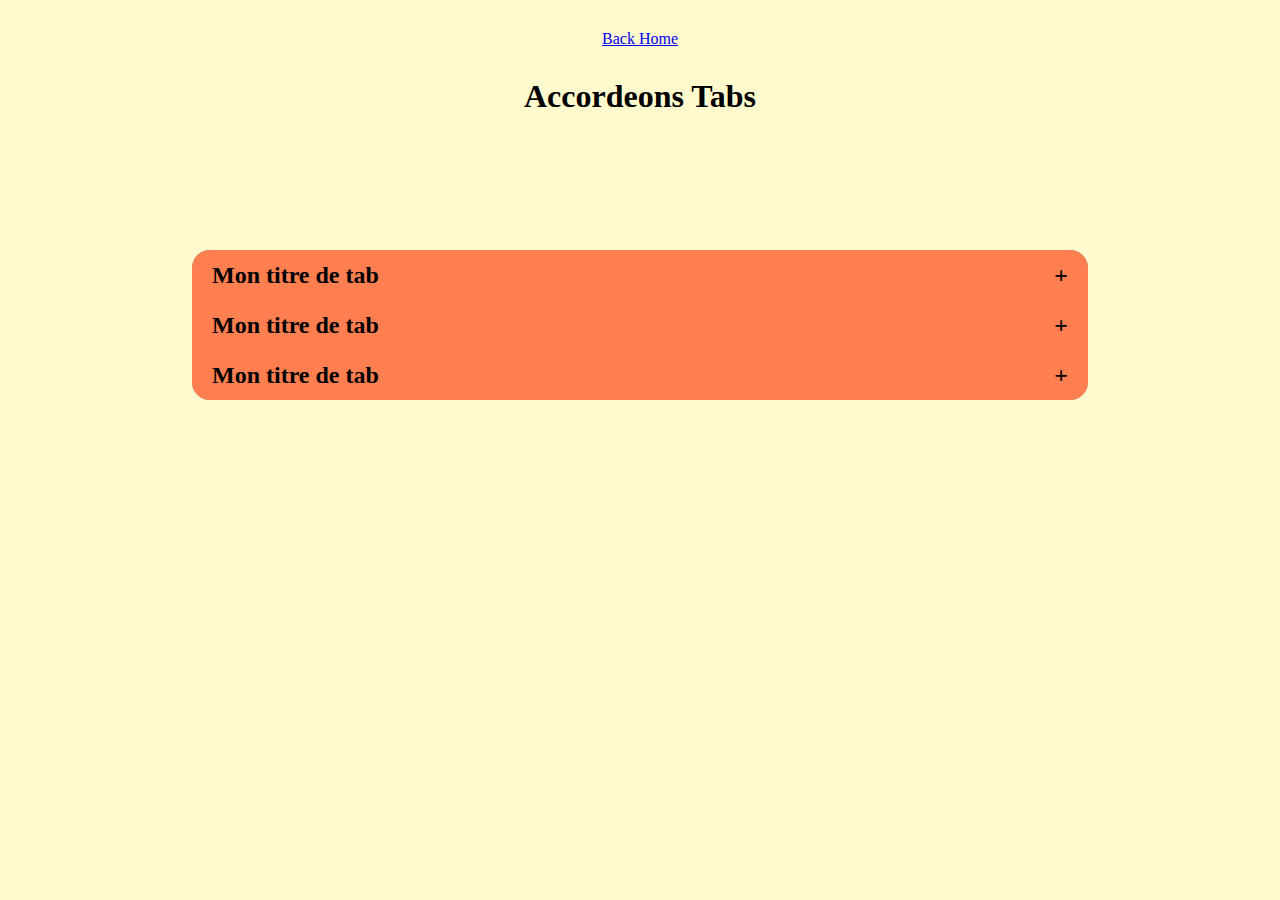
<file: projects/accordeons-tabs/accordeons-tabs.html>
<!DOCTYPE html>
<html lang="fr">
  <head>
    <meta charset="UTF-8" />
    <meta http-equiv="X-UA-Compatible" content="IE=edge" />
    <meta name="viewport" content="width=device-width, initial-scale=1.0" />
    <title>#100DaysOfCode #8 Accordeons Tabs</title>
    <link rel="stylesheet" href="./style.css" />
  </head>
  <body id="body">
    <a
      class="navbar-brand theme"
      href="https://antho91300.github.io/100-days-of-code/#page-top"
      >Back Home</a
    >
    <h1 class="theme">Accordeons Tabs</h1>

    <div class="accordeons-tabs">
      <div class="accordeon-tab">
        <h2 class="tab-title" data-tab="tab1">Mon titre de tab</h2>
        <div class="tab-content" data-tab="tab1">
          <p>
            Lorem ipsum dolor sit amet consectetur adipisicing elit. Itaque
            consectetur quae pariatur rem perferendis tempore recusandae
            expedita cum, animi id illo laborum dolores doloremque delectus
            velit. Perferendis error tempora obcaecati?
          </p>
        </div>
      </div>
      <div class="accordeon-tab">
        <h2 class="tab-title" data-tab="tab2">Mon titre de tab</h2>
        <div class="tab-content" data-tab="tab2">
          <p>
            Lorem ipsum dolor sit amet, consectetur adipiscing elit, sed do
            eiusmod tempor incididunt ut labore et dolore magna aliqua.
            Vulputate sapien nec sagittis aliquam malesuada. At varius vel
            pharetra vel turpis nunc eget. Sagittis aliquam malesuada bibendum
            arcu vitae. Pellentesque pulvinar pellentesque habitant morbi
            tristique senectus et netus et. Quam id leo in vitae turpis massa
            sed elementum. Nunc aliquet bibendum enim facilisis gravida neque
            convallis. Et malesuada fames ac turpis egestas integer eget
            aliquet. Feugiat sed lectus vestibulum mattis ullamcorper velit sed
            ullamcorper. Diam donec adipiscing tristique risus nec feugiat in
            fermentum. Amet nisl purus in mollis nunc sed id semper. Maecenas
            sed enim ut sem. Nullam ac tortor vitae purus. Suscipit adipiscing
            bibendum est ultricies integer quis auctor. In ante metus dictum at
            tempor. Nunc pulvinar sapien et ligula. Fermentum et sollicitudin ac
            orci phasellus egestas. Commodo sed egestas egestas fringilla
            phasellus faucibus scelerisque eleifend. Sed velit dignissim sodales
            ut eu sem integer vitae justo. Lobortis scelerisque fermentum dui
            faucibus. Urna nunc id cursus metus aliquam eleifend mi in. Risus
            nec feugiat in fermentum posuere. Odio facilisis mauris sit amet.
            Elementum eu facilisis sed odio morbi. Diam maecenas sed enim ut sem
            viverra. Tristique senectus et netus et. Malesuada bibendum arcu
            vitae elementum curabitur vitae nunc. Volutpat consequat mauris nunc
            congue nisi vitae suscipit tellus. Sociis natoque penatibus et
            magnis dis. Cursus turpis massa tincidunt dui ut. Imperdiet proin
            fermentum leo vel orci. Urna id volutpat lacus laoreet non
            curabitur. Tellus orci ac auctor augue mauris augue neque gravida.
            Neque aliquam vestibulum morbi blandit. Integer quis auctor elit
            sed. Tortor at auctor urna nunc. In fermentum et sollicitudin ac
            orci phasellus egestas tellus. At urna condimentum mattis
            pellentesque. Proin fermentum leo vel orci porta non. Quam vulputate
            dignissim suspendisse in. Semper eget duis at tellus at urna
            condimentum. Aliquam id diam maecenas ultricies mi eget mauris. Eu
            lobortis elementum nibh tellus molestie nunc non blandit. Tempus
            urna et pharetra pharetra massa massa ultricies. Eros donec ac odio
            tempor orci dapibus. Enim neque volutpat ac tincidunt. Auctor urna
            nunc id cursus metus aliquam eleifend mi.
          </p>
        </div>
      </div>
      <div class="accordeon-tab">
        <h2 class="tab-title" data-tab="tab3">Mon titre de tab</h2>
        <div class="tab-content" data-tab="tab3">
          <p>
            Lorem ipsum dolor sit amet, consectetur adipiscing elit, sed do eiusmod tempor incididunt ut labore et dolore magna aliqua. Vulputate sapien nec sagittis aliquam malesuada. At varius vel pharetra vel turpis nunc eget. Sagittis aliquam malesuada bibendum arcu vitae. Pellentesque pulvinar pellentesque habitant morbi tristique senectus et netus et. Quam id leo in vitae turpis massa sed elementum. Nunc aliquet bibendum enim facilisis gravida neque convallis. Et malesuada fames ac turpis egestas integer eget aliquet. Feugiat sed lectus vestibulum mattis ullamcorper velit sed ullamcorper. Diam donec adipiscing tristique risus nec feugiat in fermentum. Amet nisl purus in mollis nunc sed id semper.</p>

            <p>sed enim ut sem. Nullam ac tortor vitae purus. Suscipit adipiscing bibendum est ultricies integer quis auctor. In ante metus dictum at tempor. Nunc pulvinar sapien et ligula. Fermentum et sollicitudin ac orci phasellus egestas. Commodo sed egestas egestas fringilla phasellus faucibus scelerisque eleifend. Sed velit dignissim sodales ut eu sem integer vitae justo. Lobortis scelerisque fermentum dui faucibus. Urna nunc id cursus metus aliquam eleifend mi in. Risus nec feugiat in fermentum posuere. Odio facilisis mauris sit amet. Elementum eu facilisis sed odio morbi. Diam maecenas sed enim ut sem viverra. Tristique senectus et netus et. Malesuada bibendum arcu vitae elementum curabitur vitae nunc. Volutpat consequat mauris nunc congue nisi vitae suscipit tellus.</p>

            </p>Sociis natoque penatibus et magnis dis. Cursus turpis massa tincidunt dui ut. Imperdiet proin fermentum leo vel orci. Urna id volutpat lacus laoreet non curabitur. Tellus orci ac auctor augue mauris augue neque gravida. Neque aliquam vestibulum morbi blandit. Integer quis auctor elit sed. Tortor at auctor urna nunc. In fermentum et sollicitudin ac orci phasellus egestas tellus. At urna condimentum mattis pellentesque. Proin fermentum leo vel orci porta non. Quam vulputate dignissim suspendisse in. Semper eget duis at tellus at urna condimentum. Aliquam id diam maecenas ultricies mi eget mauris. Eu lobortis elementum nibh tellus molestie nunc non blandit. Tempus urna et pharetra pharetra massa massa ultricies. Eros donec ac odio tempor orci dapibus. Enim neque volutpat ac tincidunt. Auctor urna nunc id cursus metus aliquam eleifend mi.</p>
        </div>
      </div>
    </div>

    <script src="./app.js"></script>
  </body>
</html>
</file>
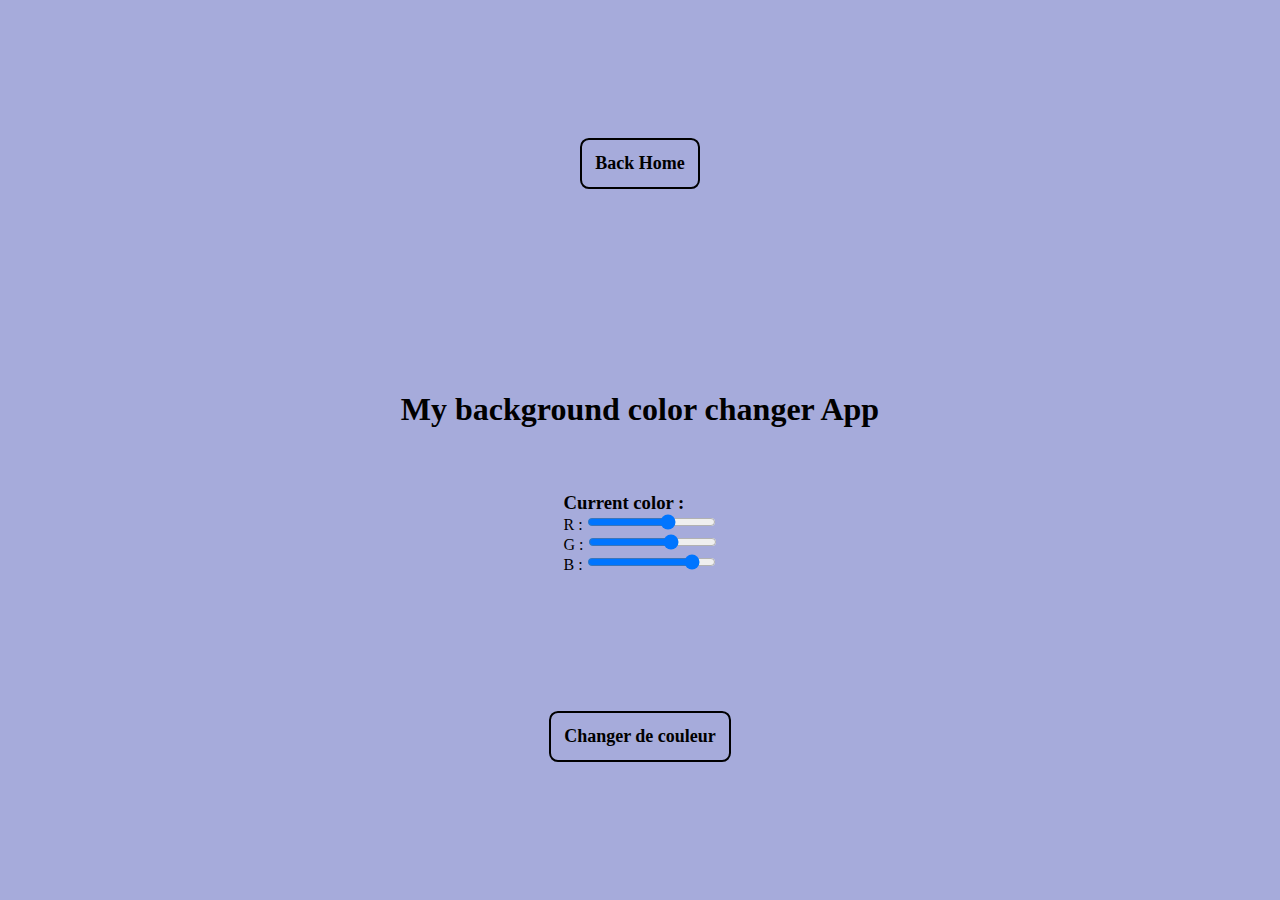
<file: projects/bg-color-app/bg-color-app.html>
<!DOCTYPE html>
<html lang="fr">
<head>
    <meta charset="UTF-8">
    <meta http-equiv="X-UA-Compatible" content="IE=edge">
    <meta name="viewport" content="width=device-width, initial-scale=1.0">
    <title>#100DaysOfCode #1 BackgroundColorApp</title>
    <link rel="stylesheet" href="./style.css">
</head>
<body id="body">
    <a class="navbar-brand theme" href="https://antho91300.github.io/100-days-of-code/#page-top">Back Home</a>
    <h1 class="theme">My background color changer App</h1>

    <div class="theme">
        <h3 >Current color :</h3>
        <div>
            <label for="r-value">R :</label>
            <input type="range" name="r-value" id="r-value" min="0" max="255">
        </div>
        <div>
            <label for="g-value">G :</label>
            <input type="range" name="g-value" id="g-value" min="0" max="255">
        </div>
        
        <div>
            <label for="b-value">B :</label>
            <input type="range" name="b-value" id="b-value" min="0" max="255">
        </div>
    </div>

    <a id="btn" class="theme light" href="#">Changer de couleur</a>
    <script src="./app.js"></script>
</body>

</html>
</file>
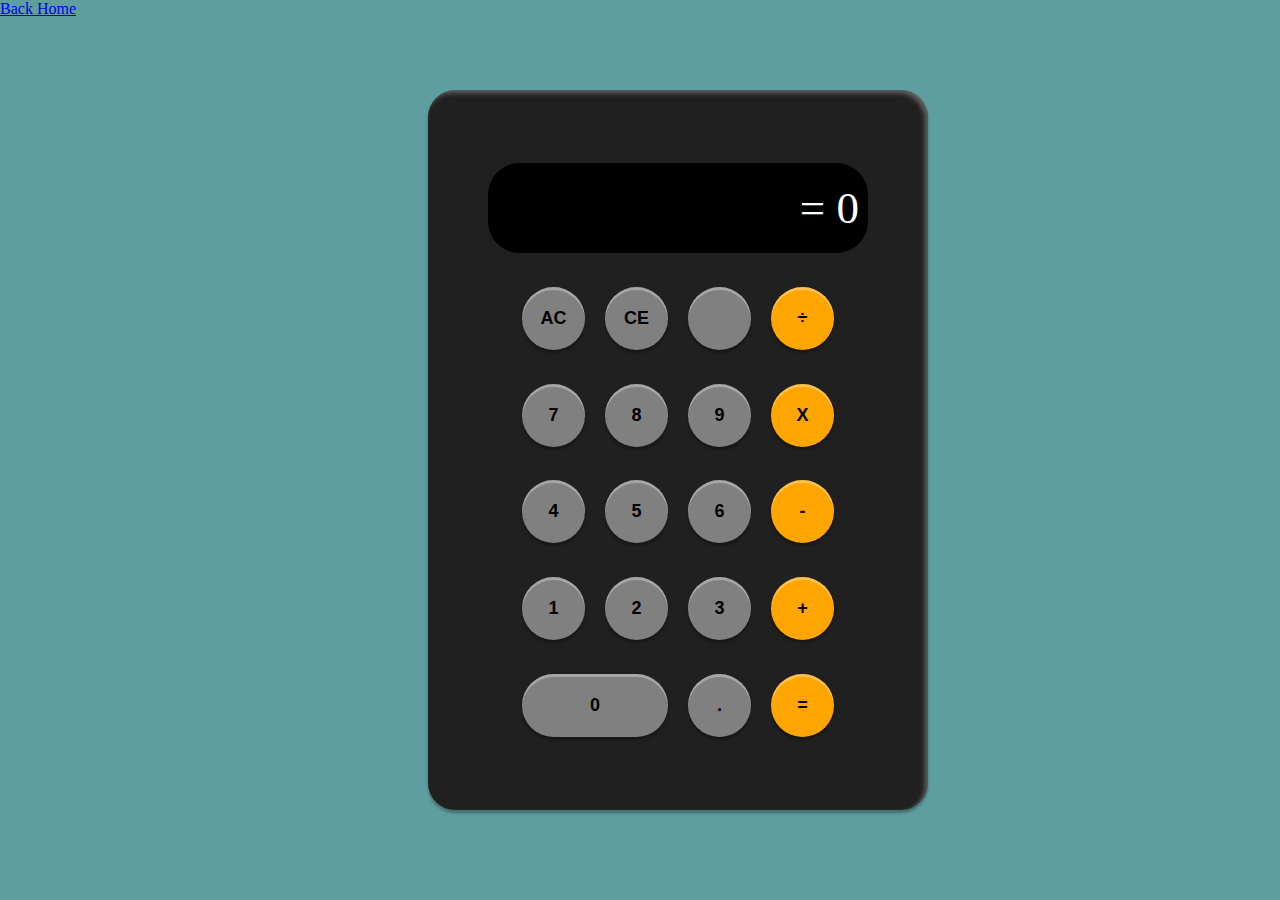
<file: projects/calculator/calculator.html>
<!DOCTYPE html>
<html lang="en">
<head>
    <meta charset="UTF-8">
    <meta http-equiv="X-UA-Compatible" content="IE=edge">
    <meta name="viewport" content="width=device-width, initial-scale=1.0">
    <title>#100DaysOfCode #3 Calculator</title>
    <link rel="stylesheet" href="./style.css">
</head>
<body>
    <a class="navbar-brand theme" href="https://antho91300.github.io/100-days-of-code/#page-top">Back Home</a>
    <div class="calculator">
        <!-- Input line -->
        <div class="line input">
            <div class="display">
                <p class="operation" id="operation"></p>
                <p class="result">= <span id="result"></span></p>
            </div>

        </div>
        <!-- AC / CE / "+/-" / "/" line -->
        <div class="line line-1">
            <button class="btn btn-round red" data-action="reset">AC</button>
            <button class="btn btn-round" data-action="clear">CE</button>
            <button class="btn btn-round" data-action="none"></button>
            <button class="btn btn-round orange" data-action="divide">÷</button>
        </div>
        <!-- 7 / 8 / 9 / X line -->
        <div class="line line-2">
            <button class="btn btn-round">7</button>
            <button class="btn btn-round">8</button>
            <button class="btn btn-round">9</button>
            <button class="btn btn-round orange" data-action="multiply">X</button>
        </div>
        <!-- 4 / 5 / 6 / - line -->
        <div class="line line-3">
            <button class="btn btn-round">4</button>
            <button class="btn btn-round">5</button>
            <button class="btn btn-round">6</button>
            <button class="btn btn-round orange" data-action="substract">-</button>
        </div>
        <!-- 1 / 2 / 3 / + line -->
        <div class="line line-4">
            <button class="btn btn-round">1</button>
            <button class="btn btn-round">2</button>
            <button class="btn btn-round">3</button>
            <button class="btn btn-round orange" data-action="add">+</button>
        </div>
        <!-- 0 / . / = line -->
        <div class="line line-5">
            <button class="btn btn-0">0</button>
            <button class="btn btn-round" data-action="decimal">.</button>
            <button class="btn btn-round orange" data-action="calculate">=</button>
        </div>
    </div>
    
    <script src="./app.js"></script>
</body>
</html>
</file>
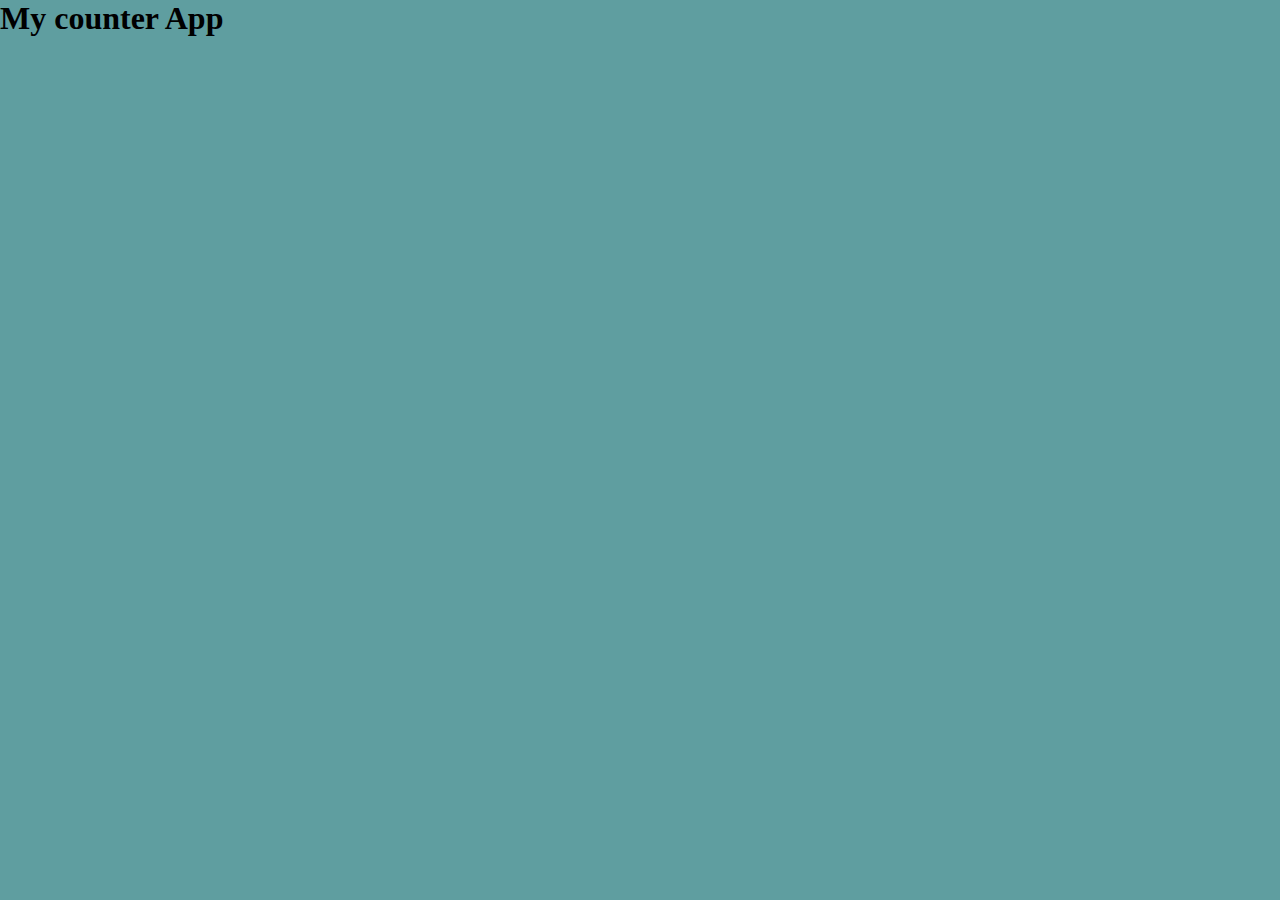
<file: projects/counter-app/bg-color-app.html>
<!DOCTYPE html>
<html lang="fr">
<head>
    <meta charset="UTF-8">
    <meta http-equiv="X-UA-Compatible" content="IE=edge">
    <meta name="viewport" content="width=device-width, initial-scale=1.0">
    <title>#100DaysOfCode #2 Counter App</title>
    <link rel="stylesheet" href="./style.css">
</head>
<body id="body">

    <h1 class="theme">My counter App</h1>

    <script src="./app.js"></script>
</body>
</html>
</file>
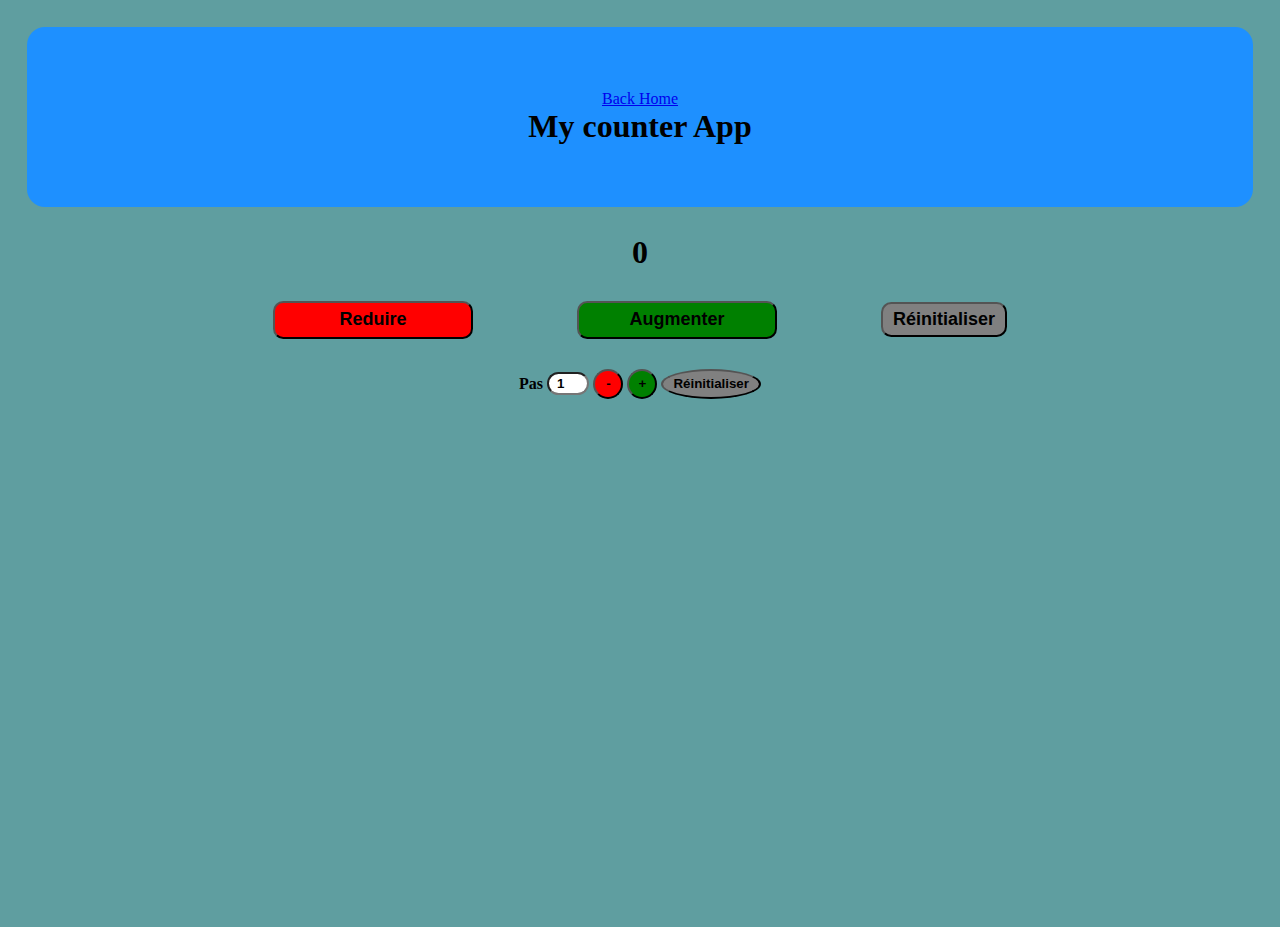
<file: projects/counter-app/counter-app.html>
<!DOCTYPE html>
<html lang="fr">
<head>
    <meta charset="UTF-8">
    <meta http-equiv="X-UA-Compatible" content="IE=edge">
    <meta name="viewport" content="width=device-width, initial-scale=1.0">
    <title>#100DaysOfCode #2 Counter App</title>
    <link rel="stylesheet" href="./style.css">
</head>
<body id="body">
    <header>
        <a class="navbar-brand theme" href="https://antho91300.github.io/100-days-of-code/#page-top">Back Home</a>
        <h1 class="theme">My counter App</h1>
    </header>

    <div class="content">
        <h3 id="count"></h3>
        <div>
            <button id="btn-down" class="btn down">Reduire</button>
            <button id="btn-up" class="btn up">Augmenter</button>
            <button id="btn-reset" class="btn reset">Réinitialiser</button>

        </div>
        <div>
            <form action="" method="post">
                <label for="step">Pas</label>
                <input type="number" name="step" id="step" min="0">
                <button id="btn2-down" class="btn2 down">-</button>
                <button id="btn2-up" class="btn2 up">+</button>
                <button id="btn2-reset" class="btn2 reset">Réinitialiser</button>
            </form>
        </div>
    </div>

    <script src="./app.js"></script>
</body>
</html>
</file>
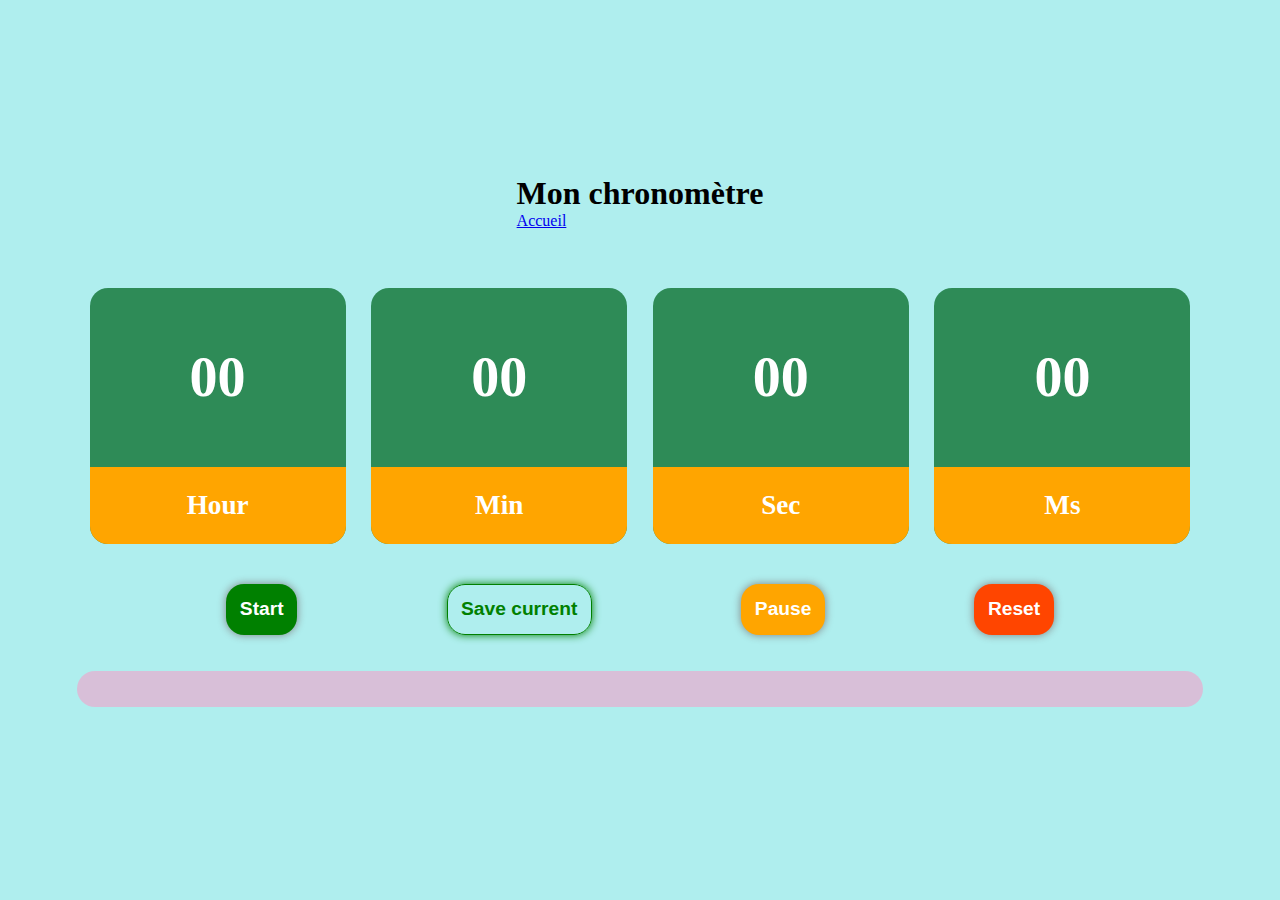
<file: projects/stopwatch/stopwatch.html>
<!DOCTYPE html>
<html lang="en">
<head>
    <meta charset="UTF-8">
    <meta http-equiv="X-UA-Compatible" content="IE=edge">
    <meta name="viewport" content="width=device-width, initial-scale=1.0">
    <title>#100DaysOfCode #7 Chronemètre</title>
    <link rel="stylesheet" href="./style.css">
</head>
<body>
    <header>
        <h1>Mon chronomètre</h1>
        <a href="../../index.html">Accueil</a>
    </header>
    <div class="container">
        <div class="chrono">
            <div class=" display hour">
                <span id="hour">00</span>
                <div class="label">Hour</div>
            </div>
            <div class=" display minute">
                <span id="minute">00</span>
                <div class="label">Min</div>
            </div>
            <div class=" display seconds">
                <span id="second">00</span>
                <div class="label">Sec</div>
            </div>
            <div class=" display millis">
                <span id="milli">00</span>
                <div class="label">Ms</div>
            </div>
        </div>
        <div class="actions">
            <button class="btn start" data-action="start">Start</button>
            <button class="btn save" data-action="save">Save current</button>
            <button class="btn pause" data-action="pause">Pause</button>
            <button class="btn reset" data-action="reset">Reset</button>
        </div>
        <ol class="last-times">
            
        </ol>
    </div>

    <script src="./app.js"></script>
</body>
</html>
</file>
<file: projects/accordeons-tabs/style.css>
* {
  margin: 0;
  padding: 0;
}

body {
  height: 100vh;
  width: 100%;
  display: flex;
  flex-direction: column;
  align-items: center;
  position: relative;
  background-color: lemonchiffon;
}

a {
  margin: 30px;
}

.accordeons-tabs {
  background-color: cadetblue;
  margin-top: 15vh;
  width: 70%;
  top: 0;
  border-radius: 2vh;
}

.accordeon-tab:first-child .tab-title {
  border-radius: 2vh 2vh 0 0;
}

.accordeon-tab:last-child .tab-title {
  border-radius: 0 0 2vh 2vh;
}

.accordeon-tab:last-child .tab-title.open {
  border-radius: 0;
}

.accordeon-tab {
  width: 100%;
}

.tab-title {
  padding: 0 20px;
  background-color: coral;
  position: relative;
  height: 50px;
  line-height: 50px;
  cursor: pointer;
}

.tab-title::after {
  content: "+";
  position: absolute;
  right: 20px;
}

.tab-title.open::after {
  content: "-";
  position: absolute;
  right: 20px;
}

.tab-content {
  transition: transform .75s ease-out;
  height: 0;
  opacity: 0;
  padding: 0;
  font-size: 1.3em;
  transform: scale(60%);

}

.tab-content.open {
  opacity: 1;
  height: 100%;
  padding: 3vh;
  transform: scale(100%);
}
</file>
<file: projects/bg-color-app/style.css>
* {
    margin: 0;
    padding: 0;
}

body {
    height: 100vh;
    width: 100%;
    display: flex;
    flex-direction: column;
    justify-content: center;
    align-items: center;
}

h1 {
    margin: 5%;
}

a {
    font-size: large;
    font-weight: bold;
    text-decoration: none;
    margin: auto;
    border: 2px solid currentColor;
    border-radius: 0.7vw;
    padding: 1vw;
}

.light {
    color : black;
}

.dark {
    color : white;
}
</file>
<file: projects/calculator/style.css>
* {
    margin: 0;
    padding: 0;
}

body {
    height: 100vh;
    width: 100%;
    background-color: cadetblue;
    display: flex;
}

.calculator {
    margin: auto;
    width: min(500px, 80vw);
    height: min(800px, 80vh);
    background-color: rgb(32, 32, 32);
    border-radius: 3vh;
    box-shadow: inset -3px 3px 5px rgba(255,255,255,0.3), 0 3px 3px rgba(0, 0, 0, 0.3);
    display: flex;
    flex-direction: column;
    justify-content: space-between;
    align-items: center;
}

.line {
    display: flex;
    flex-direction: row;
}

.input {
    margin-top: 7vh;
    width: 80%;
}

.line-5 {
    margin-bottom: 7vh;
}

.display {
    background-color: black;
    width: 100%;
    height: 10vh;
    margin: 10px;
    padding-right: 1vh;
    border-radius: 3.5vh;
    color: white;
    text-align: right;
    display: flex;
    flex-direction: column;
    justify-content: center;
}

.operation {
    font-size: 2vh;
    line-height: 2vh;
}

.result {
    font-size: 5vh;
    line-height: 5vh;
}

.btn {
    font-weight: bold;
    font-size: large;
    background-color: grey;
    height: 7vh;
    width: 7vh;
    padding: 0px;
    margin: 10px;
    border: 0 solid black;
    border-radius: 3.5vh;
    box-shadow: inset 0px 3px 0 rgba(255,255,255,0.3), 0 3px 3px rgba(0, 0, 0, 0.3);
}

.btn:active{
    -ms-transform: translateY(1px);
    -webkit-transform: translateY(1px);
    transform: translateY(1px);
    box-shadow: 0 0 2px rgba(0, 0, 0, 0.35);
    border-bottom: none;
}

.btn-0 {
    width: calc(14vh + 20px);
}

.orange {
    background-color: orange;
}
</file>
<file: projects/counter-app/style.css>
* {
    margin: 0;
    padding: 0;
}

body {
    height: 100vh;
    width: 100%;
    background-color: cadetblue;
}

header {
    display: flex;
    flex-direction: column;
    justify-content: center;
    align-items: center;
    width: auto;
    height: 20vh;
    margin: 3vh;
    border-radius: 2vh;
    background-color:dodgerblue;
}

.content {
    display: flex;
    flex-direction: column;
    align-items: center;
    width: auto;
    height: auto;
}

h3 {
    font-size: xx-large;
    font-weight: bold;
}

label {
    font-weight: bold;
}
input {
    width: 3vw;
    height: 1.5vw;
    text-align: center;
    border-radius: 2vw;
    font-weight: bold;
}

.btn {
    width: 200px;
    border-radius: 0.8vw;
    padding: 0.5vw;
    margin: 30px 50px;
    font-weight: bold;
    font-size: large;
}

.btn2 {
    width: 30px;
    height: 30px;
    border-radius: 50%;
    font-weight: bold;
}

.up {
    background-color: green;
}

.down {
    background-color: red;
}

.reset {
    width: auto;
    padding: 5px 10px;
    background-color: gray;
}
</file>
<file: projects/stopwatch/style.css>
* {
    margin: 0;
    padding: 0;
}

body {
    display: flex;
    flex-direction: column;
    justify-content: center;
    align-items: center;
    height: 100vh;
    width: 100vw;
    background-color: paleturquoise;
}

header {
    margin-bottom: 5vh;
}

.container {
    display: flex;
    flex-direction: column;
    height: 50vh;
}

.chrono {
    display: flex;
}

.display {
    margin: 1vw;
    height: 20vw;
    width: 20vw;
    background-color: seagreen;
    position: relative;
    border-radius: 2vh;
}

.display span {
    position: absolute;
    top: 0;
    width: 100%;
    height: 14vw;
    text-align: center;
    line-height: 14vw;
    font-size: 3.5em;
    font-weight: bold;
    color: white;
    border-radius: 2vh 2vh 0 0;

}

.label {
    position: absolute;
    bottom: 0;
    width: 100%;
    height: 6vw;
    text-align: center;
    line-height: 6vw;
    font-size: 1.7em;
    font-weight: bold;
    color: white;
    background-color: orange;
    border-radius: 0 0 2vh 2vh;
}

.actions {
    margin-top: 3vh;
    display: flex;
    justify-content: space-evenly;
}

.btn {
    padding: 1.5vh;
    border: none;
    border-radius: 2vh;
    box-shadow: 0 0 1vh grey;
    font-weight: bold;
    font-size: 1.2em;
    color: white;
}

.btn:active {
    box-shadow: none;
}

.start {
    background-color: green;
}

.save {
    background-color: transparent;
    border: 1px solid green;
    box-shadow: 0 0 1vh green;
    color: green;
}

.pause {
    background-color: orange;
}

.reset {
    background-color: orangered;
}

.last-times {
    margin-top: 4vh;
    padding: 2vh;
    border-radius: 2vw;
    font-size: 1.5em;
    background-color: thistle;
    display: flex;
    flex-direction: column;
    flex-wrap: wrap;
    max-height: 20vh;
}

li {
    margin-left: 3vh;
}
</file>
